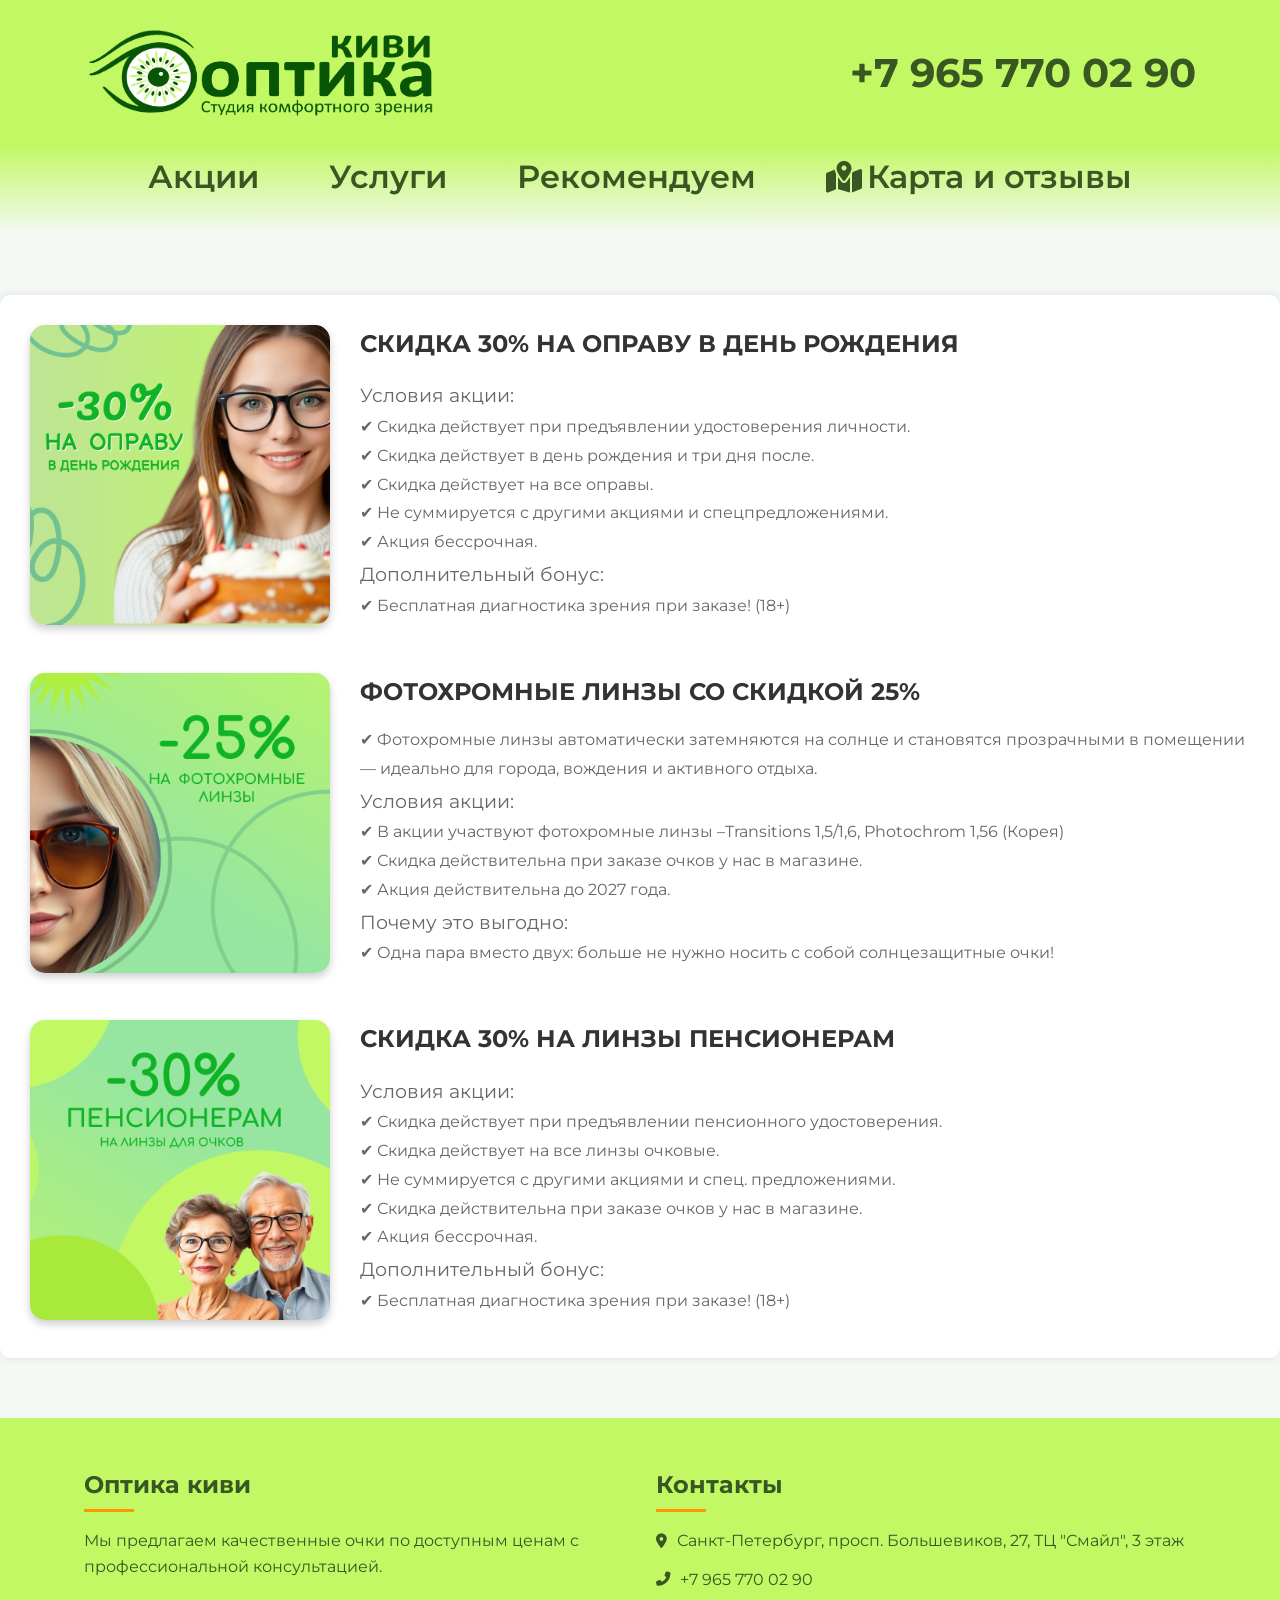
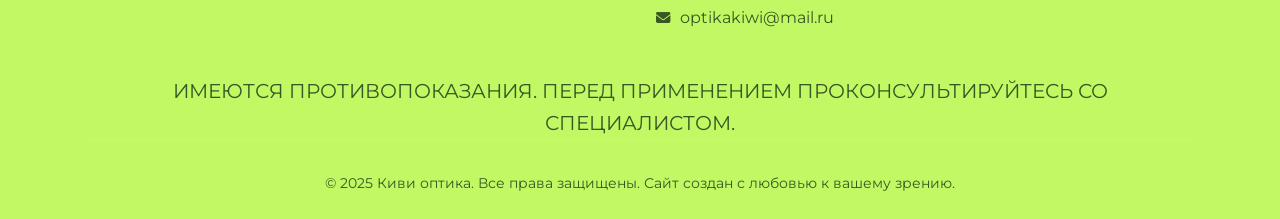
<file: akcii.html>
<!DOCTYPE html>
<html lang="ru">
<head>
    <meta charset="UTF-8">
    <meta name="viewport" content="width=device-width, initial-scale=1.0">
    <title>Акции</title>
    <link rel="stylesheet" href="index.css">
    <link rel="stylesheet" href="https://cdnjs.cloudflare.com/ajax/libs/font-awesome/6.4.0/css/all.min.css">
    <link href="https://fonts.googleapis.com/css2?family=Montserrat:wght@300;400;500;600;700&family=Raleway:wght@300;400;500;700&display=swap" rel="stylesheet">
    <style>
        .container1 {
            max-width: 1200px;
            margin: 0 auto;
            background: white;
            padding: 30px;
            border-radius: 10px;
            box-shadow: 0 0 10px rgba(0,0,0,0.1);
        }

        .content-block {
            display: flex;
            align-items: flex-start;
            margin-bottom: 40px;
            gap: 30px;
        }

        .content-block:last-child {
            margin-bottom: 0;
        }

        .image-container {
            flex: 0 0 300px;
        }

        .rounded-image {
            width: 100%;
            height: 300px;
            object-fit: cover;
            border-radius: 15px;
            box-shadow: 0 4px 8px rgba(0,0,0,0.2);
        }

        .text-content {
            flex: 1;
        }

        .text-content h2 {
            color: #333;
            margin-bottom: 15px;
            font-size: 24px;
        }

        .text-content p {
            color: #666;
            font-size: 16px;
            line-height: 1.8;
        }

        @media (max-width: 768px) {
            .content-block {
                flex-direction: column;
            }
            
            .image-container {
                flex: 0 0 auto;
                width: 100%;
                max-width: 300%;
                margin: 0 auto 20px;
            }
        }
    </style>

    
</head>
<body>
<!-- ШАПКА -->
    <header>
        <div class="container header-container">
            <div class="logo">
                <a href="index.html">
                    <img src="image/logo.PNG" alt="Киви оптика">
                </a>
            </div>
            <div class="header-right">
                <span class="header-phone"><strong>+7 965 770 02 90</strong></span>
                
            </div>
        </div>
    </header>
<!-- НАВИГАЦИЯ -->
    <div class="nav-bar">
        <div class="nav-container">
            <ul class="nav-links">
                <li><a href="akcii.html">Акции</a></li>
                <li><a href="uslugi.html">Услуги</a></li>
                <li><a href="rekomenduem.html">Рекомендуем</a></li>
                <li><a href="https://yandex.ru/maps/2/saint-petersburg/?indoorLevel=3&ll=30.486205%2C59.900295&mode=poi&poi%5Bpoint%5D=30.486257%2C59.900296&poi%5Buri%5D=ymapsbm1%3A%2F%2Forg%3Foid%3D95079400027&z=20.09" class="header-map-link">
                    <i class="fas fa-map-marked-alt"></i> Карта и отзывы
                </a></li>
            </ul>
        </div>
    </div>

<div class="container1" style="margin-top: 60px; margin-bottom: 60px; max-width: 1600px;">
<!-- ПЕРВЫЙ БЛОК -->
        <div class="content-block">
            <div class="image-container">
                <img src="image/small/akcii/6.png" 
                     alt="Фото 1" 
                     class="rounded-image" style="width: auto;">
            </div>
            <div class="text-content">
                <h2>СКИДКА 30% НА ОПРАВУ В ДЕНЬ РОЖДЕНИЯ</h2>
                <p style="font-size: larger;">Условия акции:</p>
                <p>✔ Скидка действует при предъявлении удостоверения личности.</p>
                <p>✔ Скидка действует в день рождения и три дня после.</p>
                <p>✔ Скидка действует на все оправы.</p>
                <p>✔ Не суммируется с другими акциями и спецпредложениями. </p>
                <p>✔ Акция бессрочная.</p>
                <p style="font-size: larger;">Дополнительный бонус:</p>
                <p>✔ Бесплатная диагностика зрения при заказе! (18+)</p>
            </div>
        </div>

<!-- ВТОРОЙ БЛОК -->
        <div class="content-block">
            <div class="image-container">
                <img src="image/small/akcii/1.png" 
                     alt="Фото 2" 
                     class="rounded-image">
            </div>
            <div class="text-content">
                <h2>ФОТОХРОМНЫЕ ЛИНЗЫ СО СКИДКОЙ 25%</h2>
                <p>✔ Фотохромные линзы автоматически затемняются на солнце и становятся прозрачными в помещении 
                    — идеально для города, вождения и активного отдыха.</p>
                <p style="font-size: larger;">Условия акции:</p>
                <p>✔ В акции участвуют  фотохромные линзы –Transitions 1,5/1,6, Photochrom 1,56  (Корея)</p>
                <p>✔ Скидка действительна при заказе очков у нас в магазине.</p>
                <p>✔ Акция действительна до 2027 года.</p>
                <p style="font-size: larger;">Почему это выгодно:</p>
                <P>✔ Одна пара вместо двух: больше не нужно носить с собой солнцезащитные очки!</P>
            </div>
        </div>

<!-- ТРЕТИЙ БЛОК -->
        <div class="content-block">
            <div class="image-container">
                <img src="image/small/akcii/30ПЕНС.png" 
                     alt="Фото 3" 
                     class="rounded-image" style="width: auto;">
            </div>
            <div class="text-content">
                <h2>СКИДКА 30% НА ЛИНЗЫ ПЕНСИОНЕРАМ </h2>
                <p style="font-size: larger;">Условия акции:</p>
                <p>✔ Скидка действует при предъявлении пенсионного удостоверения.</p>
                <p>✔ Скидка действует на все линзы очковые.</p>
                <p>✔ Не суммируется с другими акциями и спец. предложениями. </p>
                <p>✔ Скидка действительна при заказе очков у нас в магазине.</p>
                <p>✔ Акция бессрочная.</p>
                <p style="font-size: larger;">Дополнительный бонус:</p>
                <p>✔ Бесплатная диагностика зрения при заказе! (18+)</p>
            </div>
        </div>
    </div>
<footer>
 <!-- ПОДВАЛ -->       
        <div class="container" >
            <div class="footer-content">
                <div class="footer-column">
                    <h3 style="color: #385723;">Оптика киви</h3>
                    <p style="color: #385723;"> Мы предлагаем качественные очки по доступным ценам с профессиональной консультацией.</p>
                </div>
                <div class="footer-column">
                    <h3 style="color: #385723;">Контакты</h3>
                    <ul class="footer-links">
                        <li><a href="https://yandex.ru/maps/2/saint-petersburg/?indoorLevel=3&ll=30.486205%2C59.900295&mode=poi&poi%5Bpoint%5D=30.486257%2C59.900296&poi%5Buri%5D=ymapsbm1%3A%2F%2Forg%3Foid%3D95079400027&z=20.09" style="color: #385723;"><i class="fas fa-map-marker-alt" style="color: #385723;"></i>
                             Санкт-Петербург, просп. Большевиков, 27, ТЦ "Смайл", 3 этаж</a></li>
                        <li><a href="tel:+74951234567" style="color: #385723;"><i class="fas fa-phone-alt" style="color: #385723;"></i> +7 965 770 02 90</a></li>
                        <li><a href="mailto:optikakiwi@mail.ru" style="color:#385723 ;"><i class="fas fa-envelope" style="color: #385723;"></i>optikakiwi@mail.ru </a></li>
                    </ul>
                </div>
            </div>
            <p align="center" style="color: #385723; font-size: 20px;">ИМЕЮТСЯ ПРОТИВОПОКАЗАНИЯ. ПЕРЕД ПРИМЕНЕНИЕМ ПРОКОНСУЛЬТИРУЙТЕСЬ СО СПЕЦИАЛИСТОМ.</p>
            
            <div class="copyright">
                <p style="color: #385723;">&copy; 2025 Киви оптика. Все права защищены. Сайт создан с любовью к вашему зрению.</p>
            </div>
        </div>
    </footer>
</body>
</html>
</file>
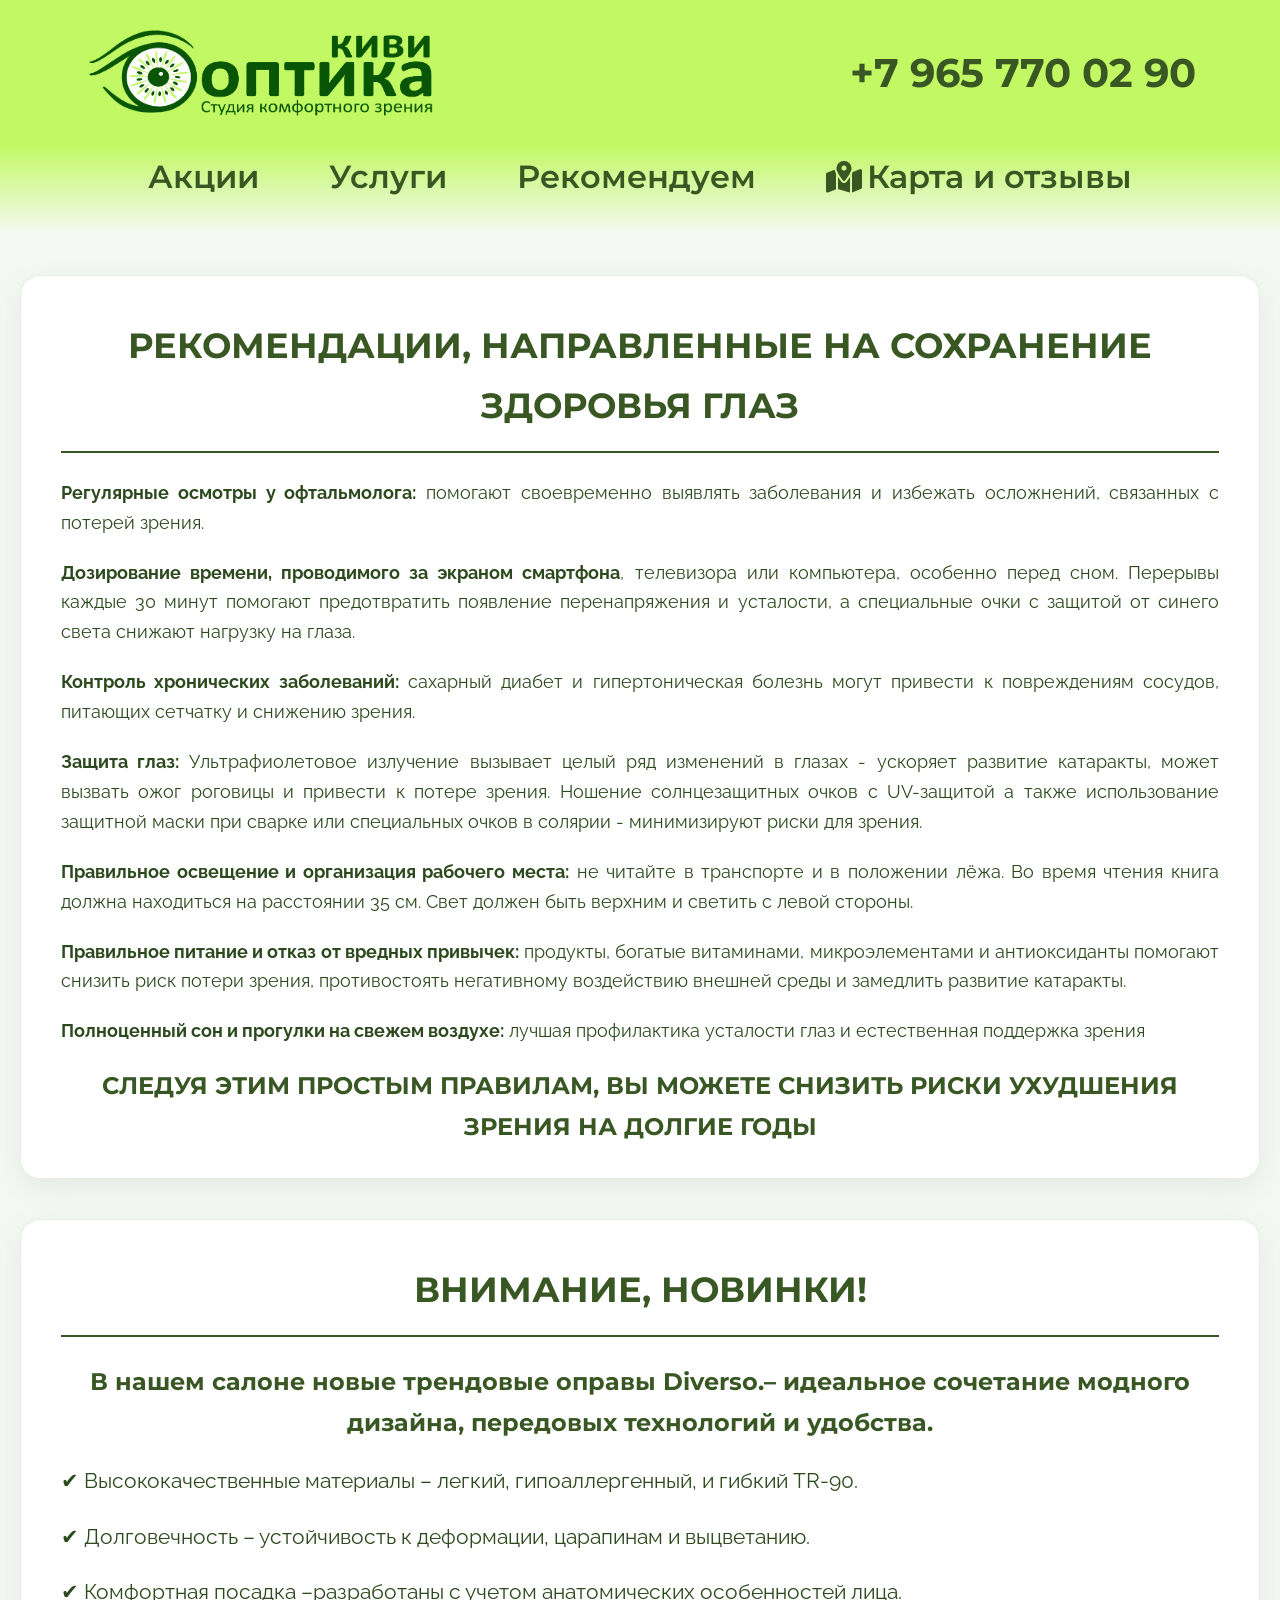
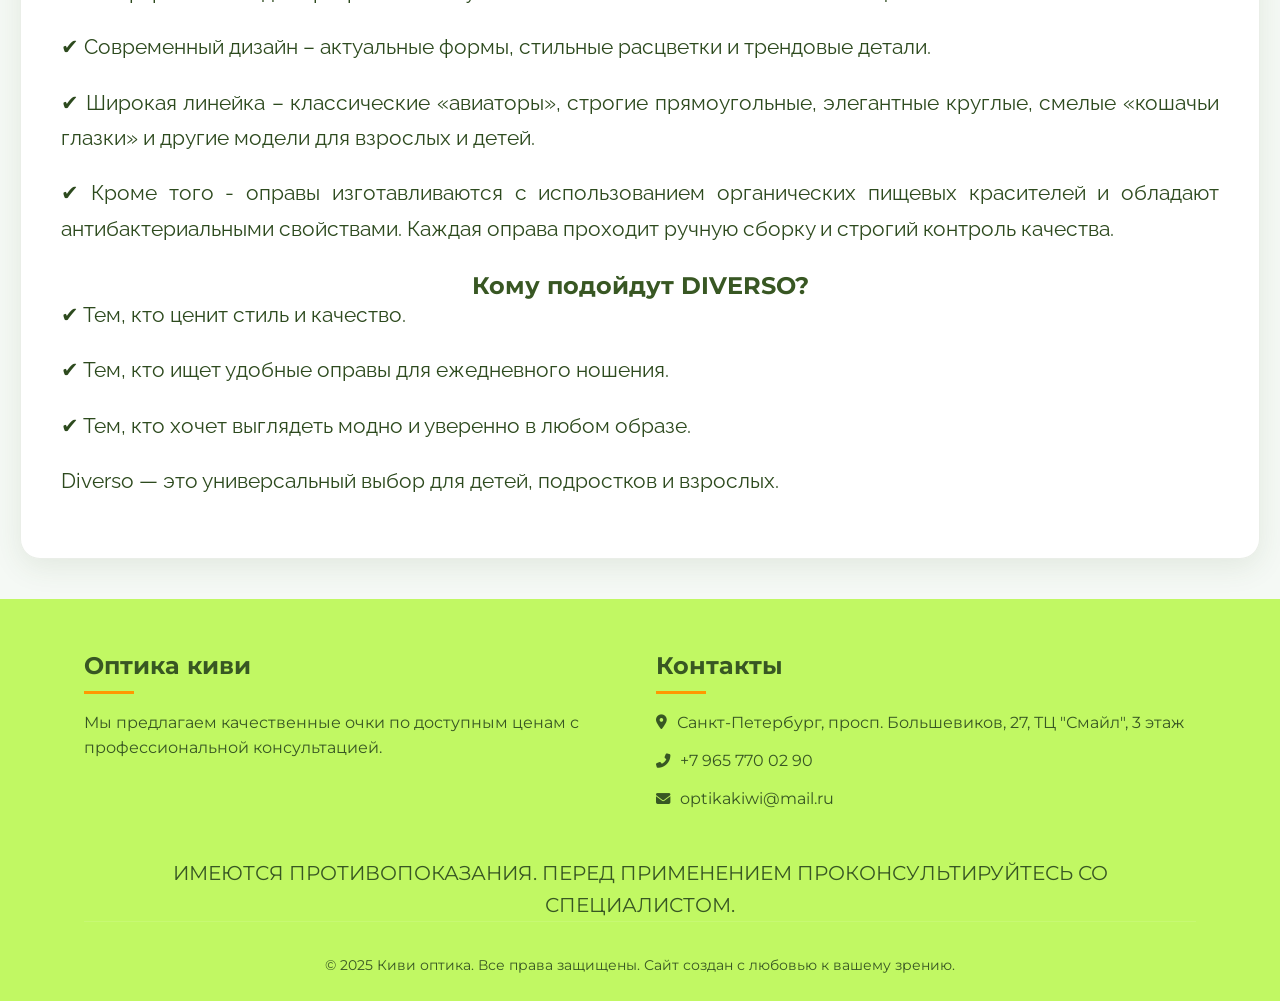
<file: rekomenduem.html>
<!DOCTYPE html>
<html lang="ru">
<head>
    <meta charset="UTF-8">
    <meta name="viewport" content="width=device-width, initial-scale=1.0">
    <title>Рекомендуем</title>
    <link rel="stylesheet" href="index.css">
    <link rel="stylesheet" href="https://cdnjs.cloudflare.com/ajax/libs/font-awesome/6.4.0/css/all.min.css">
    <link href="https://fonts.googleapis.com/css2?family=Montserrat:wght@300;400;500;600;700&family=Raleway:wght@300;400;500;700&display=swap" rel="stylesheet">  
</head>
<body>
<!-- ШАПКА -->
    <header>
        <div class="container header-container">
            <div class="logo">
                <a href="index.html">
                    <img src="image/logo.PNG" alt="Киви оптика">
                </a>
            </div>
            <div class="header-right">
                <span class="header-phone"><strong>+7 965 770 02 90</strong></span>
                
            </div>
        </div>
    </header>
<!-- НАВИГАЦИЯ -->
    <div class="nav-bar">
        <div class="nav-container">
            <ul class="nav-links">
                <li><a href="akcii.html">Акции</a></li>
                <li><a href="uslugi.html">Услуги</a></li>
                <li><a href="rekomenduem.html">Рекомендуем</a></li>
                <li><a href="https://yandex.ru/maps/2/saint-petersburg/?indoorLevel=3&ll=30.486205%2C59.900295&mode=poi&poi%5Bpoint%5D=30.486257%2C59.900296&poi%5Buri%5D=ymapsbm1%3A%2F%2Forg%3Foid%3D95079400027&z=20.09" class="header-map-link">
                    <i class="fas fa-map-marked-alt"></i> Карта и отзывы
                </a></li>
            </ul>
        </div>
    </div>

<!-- 1 БЛОК -->
    <main style="margin: 40px auto; padding: 0 20px; max-width: 1600px;">
        <div style="
            width: 100%;
            padding: 40px;
            background: linear-gradient(135deg, #ffffff 0%, #ffffff 100%);
            border-radius: 20px;
            box-shadow: 0 8px 30px rgba(56, 87, 35, 0.1);
            border: 1px solid rgba(56, 87, 35, 0.1);
            font-family: 'Raleway', sans-serif;
            line-height: 1.7;
            color: #2d4a1e;
            min-height: 400px;
        ">
            <h1 style="
                font-family: 'Montserrat', sans-serif;
                color: #385723;
                font-size: 2.2rem;
                margin-bottom: 25px;
                text-align: center;
                border-bottom: 2px solid #385723;
                padding-bottom: 15px;
            ">
                РЕКОМЕНДАЦИИ, НАПРАВЛЕННЫЕ НА СОХРАНЕНИЕ ЗДОРОВЬЯ ГЛАЗ
            </h1>
            
<!-- ДЛЯ 1 БЛОКА -->
        <div style="font-size: 1.1rem;">
            <p style="margin-bottom: 20px; text-align: justify;">
                <strong>Регулярные осмотры у офтальмолога:</strong> помогают своевременно выявлять заболевания и избежать осложнений, связанных с потерей зрения.</p>
            <p style="margin-bottom: 20px; text-align: justify;">
                <strong>Дозирование времени, проводимого за экраном	
                смартфона</strong>, телевизора или компьютера, особенно перед сном.
                Перерывы каждые 30 минут помогают предотвратить
                появление перенапряжения и усталости, а специальные
	            очки с защитой от синего света снижают нагрузку на глаза.</p>
                <p style="margin-bottom: 20px; text-align: justify;">
                <strong>Контроль хронических заболеваний:</strong> сахарный  диабет и
                гипертоническая болезнь могут привести к повреждениям
                сосудов, питающих сетчатку и снижению зрения.</p>
                
                <p style="margin-bottom: 20px; text-align: justify;">
                <strong>Защита глаз:</strong> Ультрафиолетовое излучение вызывает
                целый ряд изменений в глазах - ускоряет развитие катаракты,
                может вызвать ожог роговицы и  привести к  потере зрения.
                Ношение солнцезащитных очков с UV-защитой а также  
                использование защитной маски при сварке или специальных
                очков в солярии - минимизируют риски для зрения.</p>
                <p style="margin-bottom: 20px; text-align: justify;">
                <strong>Правильное освещение и организация рабочего места:</strong>
                не читайте в транспорте и в положении лёжа.
                Во время чтения книга должна находиться на расстоянии
                35 см. Свет должен быть верхним и светить с левой стороны.</p>
                <p style="margin-bottom: 20px; text-align: justify;">
                <strong>Правильное  питание и отказ от вредных привычек:</strong>
                продукты, богатые витаминами, микроэлементами  и
                антиоксиданты помогают снизить риск потери зрения,
                противостоять негативному воздействию внешней
                среды и замедлить развитие катаракты.</p>
                 <p style="margin-bottom: 20px; text-align: justify;">
                <strong>Полноценный сон и прогулки на свежем воздухе:</strong>
                лучшая профилактика усталости глаз и естественная поддержка зрения</p>
                
                <h2 style="
                    font-family: 'Montserrat', sans-serif;
                color: #385723;
                font-size: 1.5rem;
                margin-bottom: -25px;
                text-align: center;
                padding-bottom: 15px;
                margin-top: 20px;
                ">
                    СЛЕДУЯ ЭТИМ ПРОСТЫМ ПРАВИЛАМ, ВЫ МОЖЕТЕ СНИЗИТЬ РИСКИ УХУДШЕНИЯ ЗРЕНИЯ НА ДОЛГИЕ ГОДЫ
                </h2>  
        </div>
    </main>
<!-- 2 БЛОК -->
    <main style="margin: 40px auto; padding: 0 20px; max-width: 1600px;">
        <div style="
            width: 100%;
            padding: 40px;
            background: linear-gradient(135deg, #ffffff 0%, #ffffff 100%);
            border-radius: 20px;
            box-shadow: 0 8px 30px rgba(56, 87, 35, 0.1);
            border: 1px solid rgba(56, 87, 35, 0.1);
            font-family: 'Raleway', sans-serif;
            line-height: 1.7;
            color: #2d4a1e;
            min-height: 400px;
        ">
            <h1 style="
                font-family: 'Montserrat', sans-serif;
                color: #385723;
                font-size: 2.2rem;
                margin-bottom: 25px;
                text-align: center;
                border-bottom: 2px solid #385723;
                padding-bottom: 15px;
            ">
                ВНИМАНИЕ, НОВИНКИ!
            </h1>
           <h2 style="
                    font-family: 'Montserrat', sans-serif;
                color: #385723;
                font-size: 1.5rem;
                margin-bottom: -25px;
                text-align: center;
                padding-bottom: 15px;
                margin-top: 20px;
                ">
 <!-- ДЛЯ 2 БЛОКА -->
                    В нашем салоне новые трендовые оправы Diverso.– идеальное сочетание модного дизайна, передовых технологий и удобства.
                </h2>  
                <p style="margin-bottom: 20px; text-align: justify; font-size: 1.3rem; margin-top: 30px;">
                    ✔ Высококачественные материалы – легкий, гипоаллергенный, и гибкий TR-90.
                </p>
                 <p style="margin-bottom: 20px; text-align: justify; font-size: 1.3rem;">
                    ✔ Долговечность – устойчивость к деформации, царапинам и выцветанию. 
                </p>
                 <p style="margin-bottom: 20px; text-align: justify; font-size: 1.3rem;">
                     ✔ Комфортная посадка –разработаны с учетом анатомических особенностей лица.
                </p>
                <p style="margin-bottom: 20px; text-align: justify; font-size: 1.3rem;">
                     ✔ Современный дизайн – актуальные формы, стильные расцветки и трендовые детали.
                </p>
                <p style="margin-bottom: 20px; text-align: justify; font-size: 1.3rem;">
                     ✔ Широкая линейка – классические «авиаторы», строгие прямоугольные, элегантные круглые, смелые «кошачьи глазки» и другие модели для взрослых и детей.
                </p>
                <p style="margin-bottom: 20px; text-align: justify; font-size: 1.3rem;">
                     ✔ Кроме того - оправы изготавливаются с использованием органических пищевых красителей и обладают 
                     антибактериальными свойствами. Каждая оправа проходит ручную сборку и строгий контроль качества.
                </p>
                <h2 style="
                    font-family: 'Montserrat', sans-serif;
                color: #385723;
                font-size: 1.5rem;
                margin-bottom: -25px;
                text-align: center;
                padding-bottom: 15px;
                margin-top: 20px;
                "> Кому подойдут DIVERSO?</h2>
                <p style="margin-bottom: 20px; text-align: justify; font-size: 1.3rem;">
                   ✔ Тем, кто ценит стиль и качество.  
                </p>
                <p style="margin-bottom: 20px; text-align: justify; font-size: 1.3rem;">
                     ✔ Тем, кто ищет удобные оправы для ежедневного ношения.
                </p>
                <p style="margin-bottom: 20px; text-align: justify; font-size: 1.3rem;">
                     ✔ Тем, кто хочет выглядеть модно и уверенно в любом образе.
                </p>
                <p style="margin-bottom: 20px; text-align: justify; font-size: 1.3rem;">
                     Diverso — это универсальный выбор для детей, подростков и взрослых. 
                </p>
 
        </div>
    </main>
 <!-- ПОДВАЛ -->
    <footer>
        <div class="container">
            <div class="footer-content">
                <div class="footer-column">
                    <h3 style="color: #385723;">Оптика киви</h3>
                    <p style="color: #385723;"> Мы предлагаем качественные очки по доступным ценам с профессиональной консультацией.</p>
                </div>
                <div class="footer-column">
                    <h3 style="color: #385723;">Контакты</h3>
                    <ul class="footer-links">
                        <li><a href="https://yandex.ru/maps/2/saint-petersburg/?indoorLevel=3&ll=30.486205%2C59.900295&mode=poi&poi%5Bpoint%5D=30.486257%2C59.900296&poi%5Buri%5D=ymapsbm1%3A%2F%2Forg%3Foid%3D95079400027&z=20.09" style="color: #385723;"><i class="fas fa-map-marker-alt" style="color: #385723;"></i>
                             Санкт-Петербург, просп. Большевиков, 27, ТЦ "Смайл", 3 этаж</a></li>
                        <li><a href="tel:+74951234567" style="color: #385723;"><i class="fas fa-phone-alt" style="color: #385723;"></i> +7 965 770 02 90</a></li>
                        <li><a href="mailto:optikakiwi@mail.ru" style="color:#385723 ;"><i class="fas fa-envelope" style="color: #385723;"></i>optikakiwi@mail.ru </a></li>
                    </ul>
                </div>
            </div>
            <p align="center" style="color: #385723; font-size: 20px;">ИМЕЮТСЯ ПРОТИВОПОКАЗАНИЯ. ПЕРЕД ПРИМЕНЕНИЕМ ПРОКОНСУЛЬТИРУЙТЕСЬ СО СПЕЦИАЛИСТОМ.</p>
            
            <div class="copyright">
                <p style="color: #385723;">&copy; 2025 Киви оптика. Все права защищены. Сайт создан с любовью к вашему зрению.</p>
            </div>
        </div>
    </footer>
    
</body>
</html>
</file>
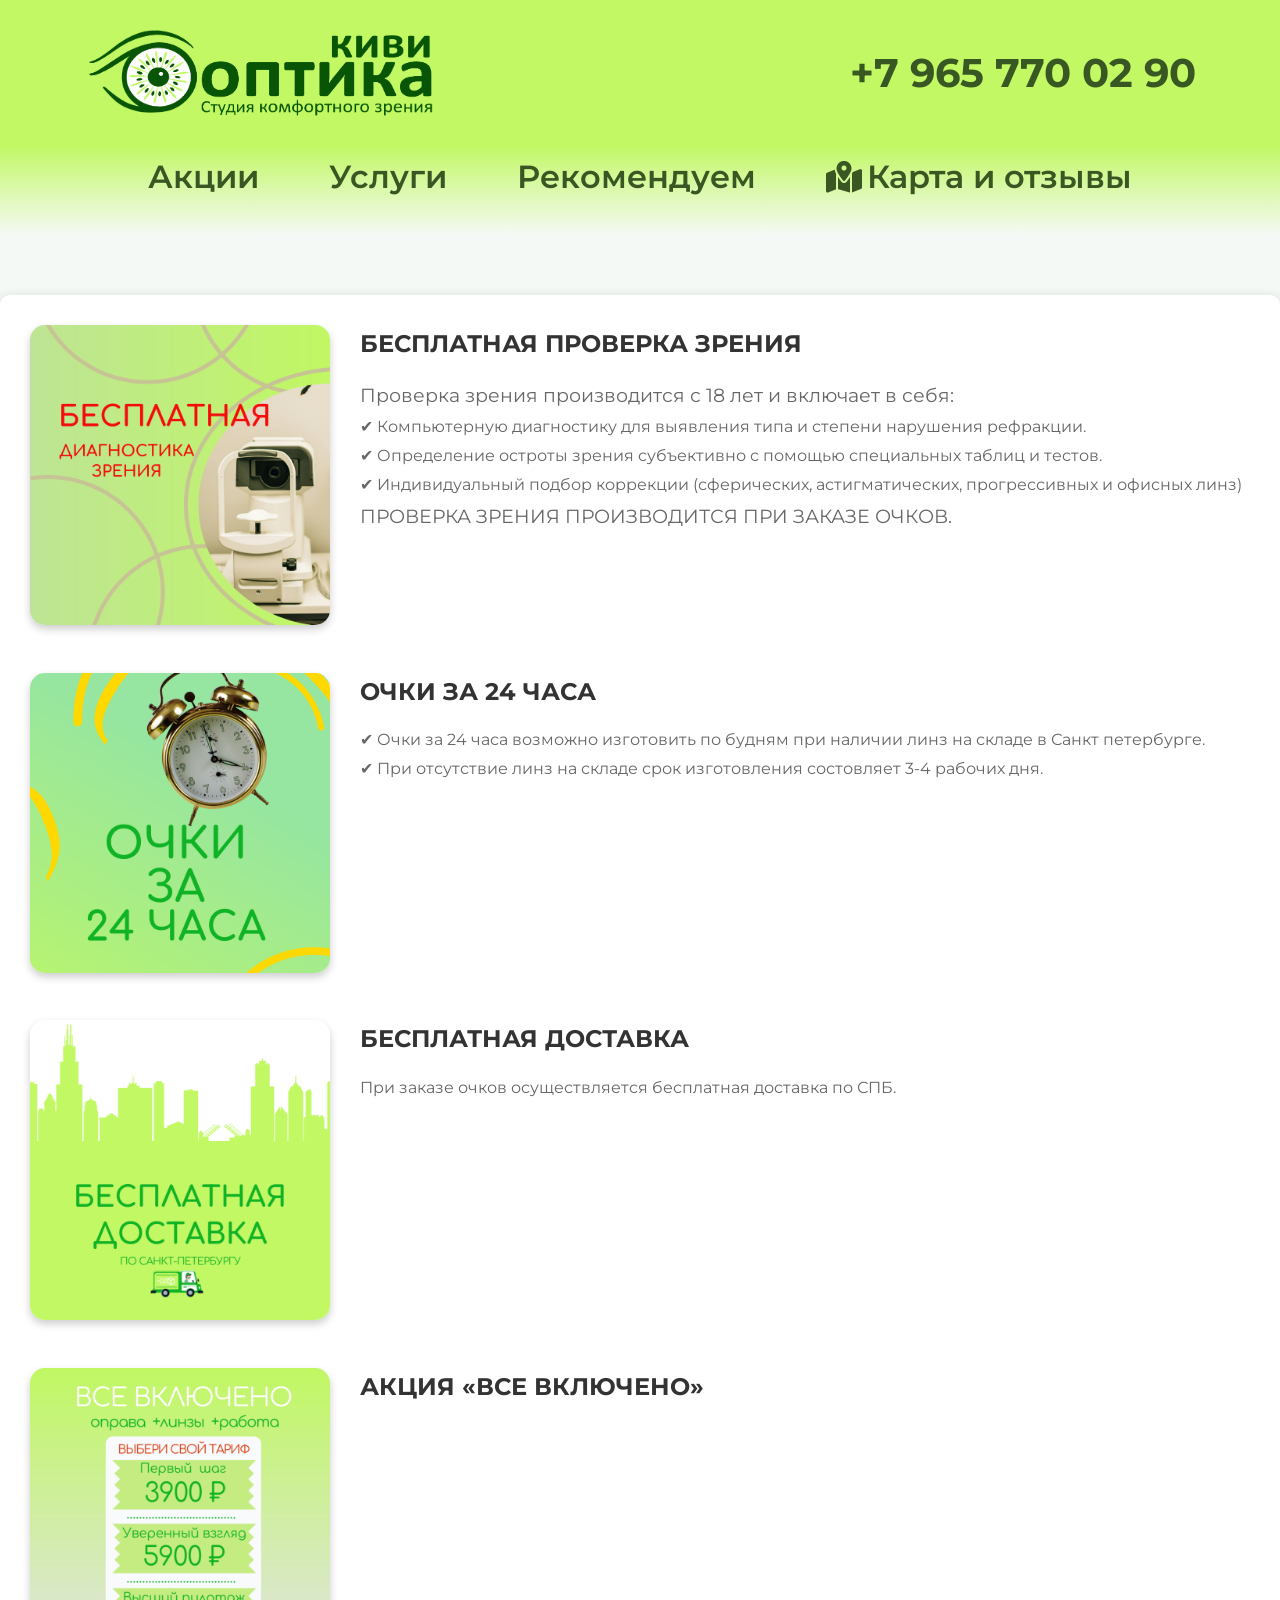
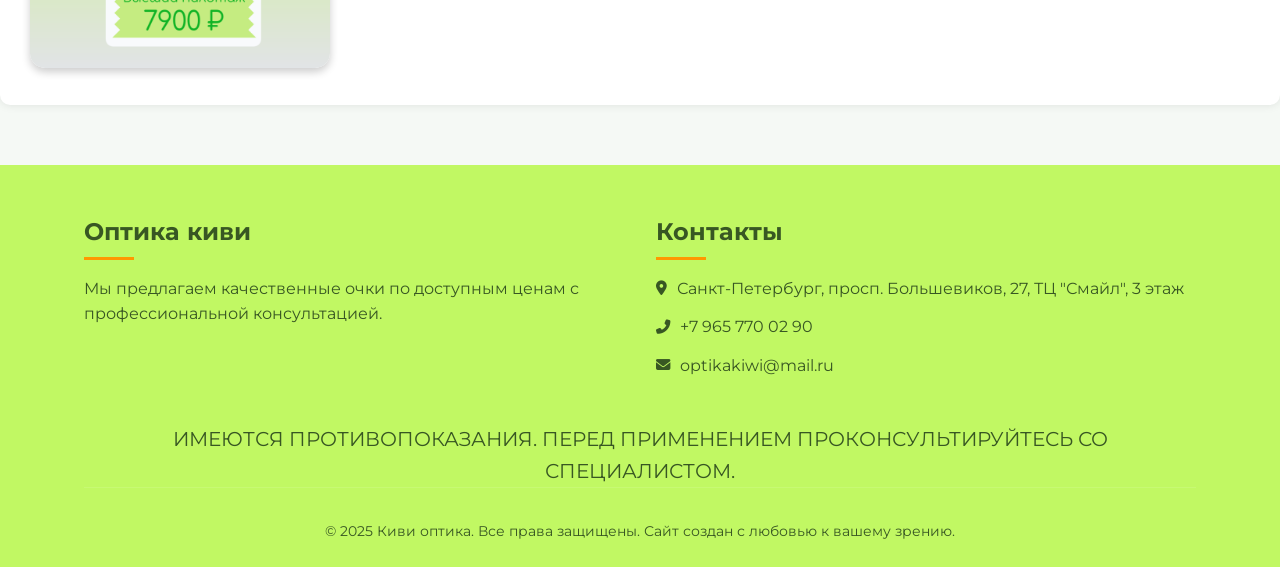
<file: uslugi.html>
<!DOCTYPE html>
<html lang="ru">
<head>
    <meta charset="UTF-8">
    <meta name="viewport" content="width=device-width, initial-scale=1.0">
    <title>Услуги</title>
    <link rel="stylesheet" href="index.css">
    <link rel="stylesheet" href="https://cdnjs.cloudflare.com/ajax/libs/font-awesome/6.4.0/css/all.min.css">
    <link href="https://fonts.googleapis.com/css2?family=Montserrat:wght@300;400;500;600;700&family=Raleway:wght@300;400;500;700&display=swap" rel="stylesheet">
    <style>
        .container1 {
            max-width: 1200px;
            margin: 0 auto;
            background: white;
            padding: 30px;
            border-radius: 10px;
            box-shadow: 0 0 10px rgba(0,0,0,0.1);
        }

        .content-block {
            display: flex;
            align-items: flex-start;
            margin-bottom: 40px;
            gap: 30px;
        }

        .content-block:last-child {
            margin-bottom: 0;
        }

        .image-container {
            flex: 0 0 300px;
        }

        .rounded-image {
            width: 100%;
            height: 300px;
            object-fit: cover;
            border-radius: 15px;
            box-shadow: 0 4px 8px rgba(0,0,0,0.2);
        }

        .text-content {
            flex: 1;
        }

        .text-content h2 {
            color: #333;
            margin-bottom: 15px;
            font-size: 24px;
        }

        .text-content p {
            color: #666;
            font-size: 16px;
            line-height: 1.8;
        }

        @media (max-width: 768px) {
            .content-block {
                flex-direction: column;
            }
            
            .image-container {
                flex: 0 0 auto;
                width: 100%;
                max-width: 300%;
                margin: 0 auto 20px;
            }
        }
    </style>
</head>
<body>
<!-- ШАПКА -->
        <header>
        <div class="container header-container">
            <div class="logo">
                <a href="index.html">
                    <img src="image/logo.PNG" alt="Киви оптика">
                </a>
            </div>
            <div class="header-right">
                <span class="header-phone"><strong>+7 965 770 02 90</strong></span>
                
            </div>
        </div>
    </header>
<!-- НАВИГАЦИЯ -->
    <div class="nav-bar">
        <div class="nav-container">
            <ul class="nav-links">
                <li><a href="akcii.html">Акции</a></li>
                <li><a href="uslugi.html">Услуги</a></li>
                <li><a href="rekomenduem.html">Рекомендуем</a></li>
                <li><a href="https://yandex.ru/maps/2/saint-petersburg/?indoorLevel=3&ll=30.486205%2C59.900295&mode=poi&poi%5Bpoint%5D=30.486257%2C59.900296&poi%5Buri%5D=ymapsbm1%3A%2F%2Forg%3Foid%3D95079400027&z=20.09" class="header-map-link">
                    <i class="fas fa-map-marked-alt"></i> Карта и отзывы
                </a></li>
            </ul>
        </div>
    </div>    
 <!-- ПЕРВЫЙ БЛОК -->
    <div class="container1" style="margin-top: 60px; margin-bottom: 60px; max-width: 1600px;" >
        <div class="content-block">
            <div class="image-container">
                <img src="image/small/uslugi/3.png" 
                     alt="Фото 3" 
                     class="rounded-image">
            </div>
            <div class="text-content">
                <h2>БЕСПЛАТНАЯ ПРОВЕРКА ЗРЕНИЯ</h2>
                <p style="font-size: larger;">Проверка зрения   производится с 18 лет и включает в себя:</p>
                <p>✔ Компьютерную диагностику для выявления типа и степени нарушения рефракции.</p>
                <p>✔ Определение остроты зрения субъективно с помощью специальных таблиц и тестов.</p>
                <p>✔ Индивидуальный подбор коррекции (сферических, астигматических, прогрессивных и офисных линз)</p>
                <p style="font-size: larger;">ПРОВЕРКА ЗРЕНИЯ ПРОИЗВОДИТСЯ  ПРИ ЗАКАЗЕ ОЧКОВ.</p>
                
            </div>
        </div>

<!-- ВТОРОЙ БЛОК -->
        <div class="content-block">
            <div class="image-container">
                <img src="image/small/uslugi/4.png" 
                     alt="Фото 1" 
                     class="rounded-image">
            </div>
            <div class="text-content">
                <h2>ОЧКИ ЗА 24 ЧАСА</h2>
                <p>✔ Очки за 24 часа возможно изготовить  по будням  при наличии линз на складе в Санкт петербурге.</p>
                <p>✔ При отсутствие линз на складе срок изготовления состовляет 3-4 рабочих дня.</p>
                <p></p>
                <p></p>
                <p></p>
                <p></p>
                <p></p>
            </div>
        </div>

<!-- ТРЕЙТИЙ БЛОК -->
        <div class="content-block">
            <div class="image-container">
                <img src="image/small/uslugi/dostavka.png" 
                     alt="Фото 2" 
                     class="rounded-image">
            </div>
            <div class="text-content">
                <h2>БЕСПЛАТНАЯ ДОСТАВКА</h2>
                <p>При заказе очков  осуществляется бесплатная доставка по СПБ.</p>
                <p></p>
            </div>
        </div>

<!-- ЧЕТВЕРТЫЙ БЛОК -->

        <div class="content-block">
            <div class="image-container">
                <img src="image/small/uslugi/ВСЕ ВКЛ.png" 
                     alt="Фото 2" 
                     class="rounded-image">
            </div>
            <div class="text-content">
                <h2> АКЦИЯ «ВСЕ ВКЛЮЧЕНО»</h2>
                <p></p>
                <p></p>
            </div>
        </div>

    </div>
<footer>
<!-- ПОДВАЛ -->
       
        <div class="container">
            <div class="footer-content">
                <div class="footer-column">
                    <h3 style="color: #385723;">Оптика киви</h3>
                    <p style="color: #385723;"> Мы предлагаем качественные очки по доступным ценам с профессиональной консультацией.</p>
                </div>
                <div class="footer-column">
                    <h3 style="color: #385723;">Контакты</h3>
                    <ul class="footer-links">
                        <li><a href="https://yandex.ru/maps/2/saint-petersburg/?indoorLevel=3&ll=30.486205%2C59.900295&mode=poi&poi%5Bpoint%5D=30.486257%2C59.900296&poi%5Buri%5D=ymapsbm1%3A%2F%2Forg%3Foid%3D95079400027&z=20.09" style="color: #385723;"><i class="fas fa-map-marker-alt" style="color: #385723;"></i>
                             Санкт-Петербург, просп. Большевиков, 27, ТЦ "Смайл", 3 этаж</a></li>
                        <li><a href="tel:+74951234567" style="color: #385723;"><i class="fas fa-phone-alt" style="color: #385723;"></i> +7 965 770 02 90</a></li>
                        <li><a href="mailto:optikakiwi@mail.ru" style="color:#385723 ;"><i class="fas fa-envelope" style="color: #385723;"></i>optikakiwi@mail.ru </a></li>
                    </ul>
                </div>
            </div>
            <p align="center" style="color: #385723; font-size: 20px;">ИМЕЮТСЯ ПРОТИВОПОКАЗАНИЯ. ПЕРЕД ПРИМЕНЕНИЕМ ПРОКОНСУЛЬТИРУЙТЕСЬ СО СПЕЦИАЛИСТОМ.</p>
            
            <div class="copyright">
                <p style="color: #385723;">&copy; 2025 Киви оптика. Все права защищены. Сайт создан с любовью к вашему зрению.</p>
            </div>
        </div>
    </footer>
</body>
</html>
</file>
<file: index.css>
:root {
            --primary-green: #c1f863;
            --light-green: #c1f863;
            --lighter-green: #061407;
            --dark-green: #c1f863;
            --background: #f5f9f5;
            --text-dark: #333;
            --text-light: #f5f5f5;
            --accent: #ff9800;
            --border-radius: 12px;
            --box-shadow: 0 8px 20px rgba(46, 125, 50, 0.15);
            --transition: all 0.3s ease;
        }

        * {
            margin: 0;
            padding: 0;
            box-sizing: border-box;
        }

        body {
            font-family: 'Montserrat', sans-serif;
            background-color: var(--background);
            color: var(--text-dark);
            line-height: 1.6;
        }

        .container {
            width: 90%;
            max-width: 1200px;
            margin: 0 auto;
            padding: 0 20px;
        }

        /* Header Styles */
        header {
            background-color: #c1f863;
            padding: 20px 0;
            position: relative;
        }

        .header-container {
            display: flex;
            justify-content: space-between;
            align-items: center;
        }

        .logo {
            flex: 1;
            display: flex;
            justify-content: left;
        }

        .logo a {
            display: inline-block;
        }

        .logo img {
            width: 360px; /* Slightly adjusted for better fit */
            height: 105px;
            display: block;
        }

        .header-right {
            display: flex;
            justify-content: center;
            align-items: center;
              
        }

        .header-phone {
            color: #385723;
            font-size: 2.5rem;
            font-weight: 600;
            white-space: norap;
            align-items: center;
        }

        .header-map-link {
            font-family: 'Montserrat';
            font-size: 1.5em;
            color: #385723;
            text-decoration: none;
            display: flex;
            align-items: center;
            gap: 5px;
            white-space: nowrap;
            font-weight: 600;
        }

        .header-map-link i {
            color: #385723;
        }
         .nav-bar {
            padding: 1px 0;
            background: linear-gradient(#c1f863,#f5f9f5);
            height: 90px;
        }
         .nav-container {
            max-width: 100px;
            margin: 0 auto;
            padding: 0 20px;
        }
        .nav-links {
            display: flex;
            justify-content: center;
            align-items: center;
            list-style: none;
            gap: 50px;
        }
         .nav-links li a {
            font-family: 'Montserrat', sans-serif;
            font-size: 2rem; /* Increased size */
            font-weight: 600;
            color: #385723;
            text-decoration: none;
            transition: color 0.3s;
            padding: 5px 10px;
        }
         .nav-links li a:hover {
            color: #0a3109;
            text-decoration: underline;
        }
        /* Hero Section */
        .hero {
            background: linear-gradient(rgba(49, 206, 57, 0.85), rgba(59, 192, 66, 0.85)), url('data:image/svg+xml;utf8,<svg xmlns="http://www.w3.org/2000/svg" width="100" height="100" viewBox="0 0 100 100"><rect width="100" height="100" fill="%232e7d32"/><path d="M0 50 L100 50 M50 0 L50 100" stroke="%23388E3C" stroke-width="2"/></svg>');
            background-size: cover;
            text-align: center;
            padding: 10px 0;
            color: white;
        }

        .hero h1 {
            font-family: 'Montserrat', sans-serif;
            font-weight: 700;
            font-size: 3.5rem;
            margin-bottom: 1.5rem;
            letter-spacing: 1px;
        }

        .hero p {
            font-size: 1.5rem;
            max-width: 800px;
            margin: 0 auto 2rem;
        }

        .divider {
            width: 100px;
            height: 4px;
            background-color: var(--accent);
            margin: 2rem auto;
            border-radius: 2px;
        }

        /* Contact Section */
        .contact-section {
            padding: 5rem 0;
        }

        .section-title {
            text-align: center;
            margin-bottom: 3rem;
        }

        .section-title h2 {
            font-family: 'Montserrat', sans-serif;
            font-size: 2.5rem;
            color: var(--primary-green);
            position: relative;
            display: inline-block;
        }

        .section-title h2::after {
            content: '';
            position: absolute;
            bottom: -15px;
            left: 50%;
            transform: translateX(-50%);
            width: 80px;
            height: 4px;
            background-color: var(--accent);
            border-radius: 2px;
        }

        .section-title h1{
            color: #c1f863;
            font-size: 2.5rem;

        }

        

        .contact-container {
            display: grid;
            grid-template-columns: repeat(auto-fit, minmax(300px, 1fr));
            gap: 3rem;
            font-family: 'Montserrat', sans-serif
        }

        .contact-info {
            background: white;
            border-radius: var(--border-radius);
            padding: 2.5rem;
            box-shadow: var(--box-shadow);
            transition: var(--transition);
            font-family: 'Montserrat', sans-serif
        }

        .contact-info:hover {
            transform: translateY(-10px);
        }

        .contact-item {
            display: flex;
            align-items: flex-start;
            margin-bottom: 2rem;
        }

        .contact-icon {
            width: 60px;
            height: 60px;
            background-color: rgba(76, 175, 80, 0.15);
            border-radius: 50%;
            display: flex;
            align-items: center;
            justify-content: center;
            margin-right: 1.5rem;
            flex-shrink: 0;
        }

        .contact-icon i {
            font-size: 1.8rem;
            color: var(--primary-green);
        }

        .contact-text h3 {
            font-family: 'Montserrat', sans-serif;
            font-size: 1.4rem;
            margin-bottom: 0.5rem;
            color: var(--dark-green);
        }

        .contact-text p, .contact-text a {
            color: var(--text-dark);
            text-decoration: none;
            font-size: 1.1rem;
            transition: var(--transition);
        }

        .contact-text a:hover {
            color: var(--light-green);
        }

        .hours-list {
            list-style: none;
        }

        .hours-list li {
            display: flex;
            justify-content: space-between;
            padding: 0.5rem 0;
            border-bottom: 1px dashed #e0e0e0;
        }

        .hours-list li:last-child {
            border-bottom: none;
        }

        /* Map Section */
        .map-section {
            padding: 0 0 5rem;
        }

        .map-container {
            height: 500px;
            border-radius: 20px;
            overflow: hidden;
            box-shadow: var(--box-shadow);
            background: #e0e0e0;
            position: relative;
        }

        .map-placeholder {
            width: 100%;
            height: 100%;
            background: #c1f863;;
            display: flex;
            flex-direction: column;
            align-items: center;
            justify-content: center;
            color: white;
            padding: 2rem;
        }

        .map-placeholder i {
            font-size: 5rem;
            margin-bottom: 1.5rem;
            color: rgba(255, 255, 255, 0.7);
        }

        .map-placeholder h3 {
            font-size: 2rem;
            margin-bottom: 1rem;
            font-family: 'Montserrat', sans-serif;
        }

        /* Footer */
        footer {
            background: linear-gradient(135deg, var(--dark-green), var(--primary-green));
            color: var(--text-light);
            padding: 3rem 0 1.5rem;
        }

        .footer-content {
            display: grid;
            grid-template-columns: repeat(auto-fit, minmax(250px, 1fr));
            gap: 2rem;
            margin-bottom: 2rem;
        }

        .footer-column h3 {
            font-family: 'Montserrat', sans-serif;
            font-size: 1.5rem;
            margin-bottom: 1.5rem;
            position: relative;
            display: inline-block;
        }

        .footer-column h3::after {
            content: '';
            position: absolute;
            bottom: -8px;
            left: 0;
            width: 50px;
            height: 3px;
            background-color: var(--accent);
        }

        .footer-links {
            list-style: none;
        }

        .footer-links li {
            margin-bottom: 0.8rem;
        }

        .footer-links a {
            color: rgba(255, 255, 255, 0.8);
            text-decoration: none;
            transition: var(--transition);
            display: flex;
            align-items: center;
        }

        .footer-links a i {
            margin-right: 10px;
            font-size: 0.9rem;
        }

        .footer-links a:hover {
            color: white;
            transform: translateX(5px);
        }

        .social-icons {
            display: flex;
            margin-top: 1.5rem;
        }
        .social-icons a:hover {
            background-color: var(--accent);
            transform: translateY(-5px);
        }

        .copyright {
            text-align: center;
            padding-top: 2rem;
            border-top: 1px solid rgba(255, 255, 255, 0.1);
            font-size: 0.9rem;
            color: rgba(255, 255, 255, 0.7);
        }

        /* Responsive Design */
        @media (max-width: 768px) {
            .header-container {
                flex-direction: column;
            }
            
            nav ul {
                margin-top: 1.5rem;
            }
            
            nav ul li {
                margin: 0 0.8rem;
            }
            
            .hero h1 {
                font-size: 2.5rem;
            }
            
            .hero p {
                font-size: 1.2rem;
            }
            
            .contact-item {
                flex-direction: column;
                align-items: flex-start;
            }
            
            .contact-icon {
                margin-bottom: 1rem;
            }
            
            .map-container {
                height: 350px;
            }
        }

        @media (max-width: 480px) {
            .logo-text {
                font-size: 1.5rem;
            }
            
            nav ul {
                flex-wrap: wrap;
                justify-content: center;
            }
            
            nav ul li {
                margin: 0.5rem;
            }
            
            .hero {
                padding: 3rem 0;
            }
            
            .hero h1 {
                font-size: 2rem;
            }
            
            .section-title h2 {
                font-size: 2rem;
            }
            
            .contact-container {
                grid-template-columns: 1fr;
            }
        }
        .carousel-container {
            display: flex;
            align-items: center;
            max-width: 1200px;
            margin: 0px auto;
            position: relative;
        }

        .carousel {
            display: flex;
            overflow-x: hidden;
            scroll-behavior: smooth;
            gap: 20px;
            padding: 10px 0;
            width: 100%;
        }

        .logo-item {
            width: 300px;
            height: 100px;
            background: white;
            border-radius: 20px;
            display: flex;
            justify-content: center;
            align-items: center;
            box-shadow: 0 4px 8px rgba(0,0,0,0.1);
            transition: transform 0.3s;
        }

        .logo-item:hover {
            transform: scale(1.05);
        }

        .logo-item img {
            max-width: 80%;
            max-height: 80%;
            object-fit: contain;
        }
        * {box-sizing:border-box}

/* Slideshow container */
.slideshow-container {
  max-width: 1200px;
  position: relative;
  margin:60px auto;
  margin-bottom: -20px;
}

/* Hide the images by default */
.mySlides {
    display: none;
}

/* Next & previous buttons */
.prev, .next {
  cursor: pointer;
  position: absolute;
  top: 50%;
  width: auto;
  margin-top: -20px;
  padding: 16px;
  color: rgb(255, 255, 255);
  font-weight: bold;
  font-size: 18px;
  transition: 0.6s ease;
  border-radius: 0 3px 3px 0;
}

/* Position the "next button" to the right */
.next {
  right: 0;
  border-radius: 3px 0 0 3px;

}
.prev {
  left: 1px;
  border-radius: 3px 0 0 3px;
}

/* On hover, add a black background color with a little bit see-through */
.prev:hover, .next:hover {
  background-color: rgba(0,0,0,0.8);


}

/* Caption text */
.text {
  color: #f2f2f2;
  font-size: 0px;
  padding: 8px 12px;
  position: absolute;
  bottom: 8px;
  width: 100%;
  text-align: center;
}

/* Number text (1/3 etc) */
.numbertext {
  color: #f2f2f2;
  font-size: 0px;
  padding: 8px 12px;
  position: absolute;
  top: 0;
}

/* The dots/bullets/indicators */
.dot {
  cursor: pointer;
  height: 15px;
  width: 15px;
  margin: 20px 2px;
  background-color: #bbb;
  border-radius: 50%;
  display: inline-block;
  transition: background-color 0.6s ease;
  margin-top: -45px;
}

.active, .dot:hover {
  background-color: #717171;
}

/* Fading animation */
.fade {
  -webkit-animation-name: fade;
  -webkit-animation-duration: 1.5s;
  animation-name: fade;
  animation-duration: 1.5s;
}

@-webkit-keyframes fade {
  from {opacity: .4}
  to {opacity: 1}
}

@keyframes fade {
  from {opacity: .4}
  to {opacity: 1}
}
</file>
